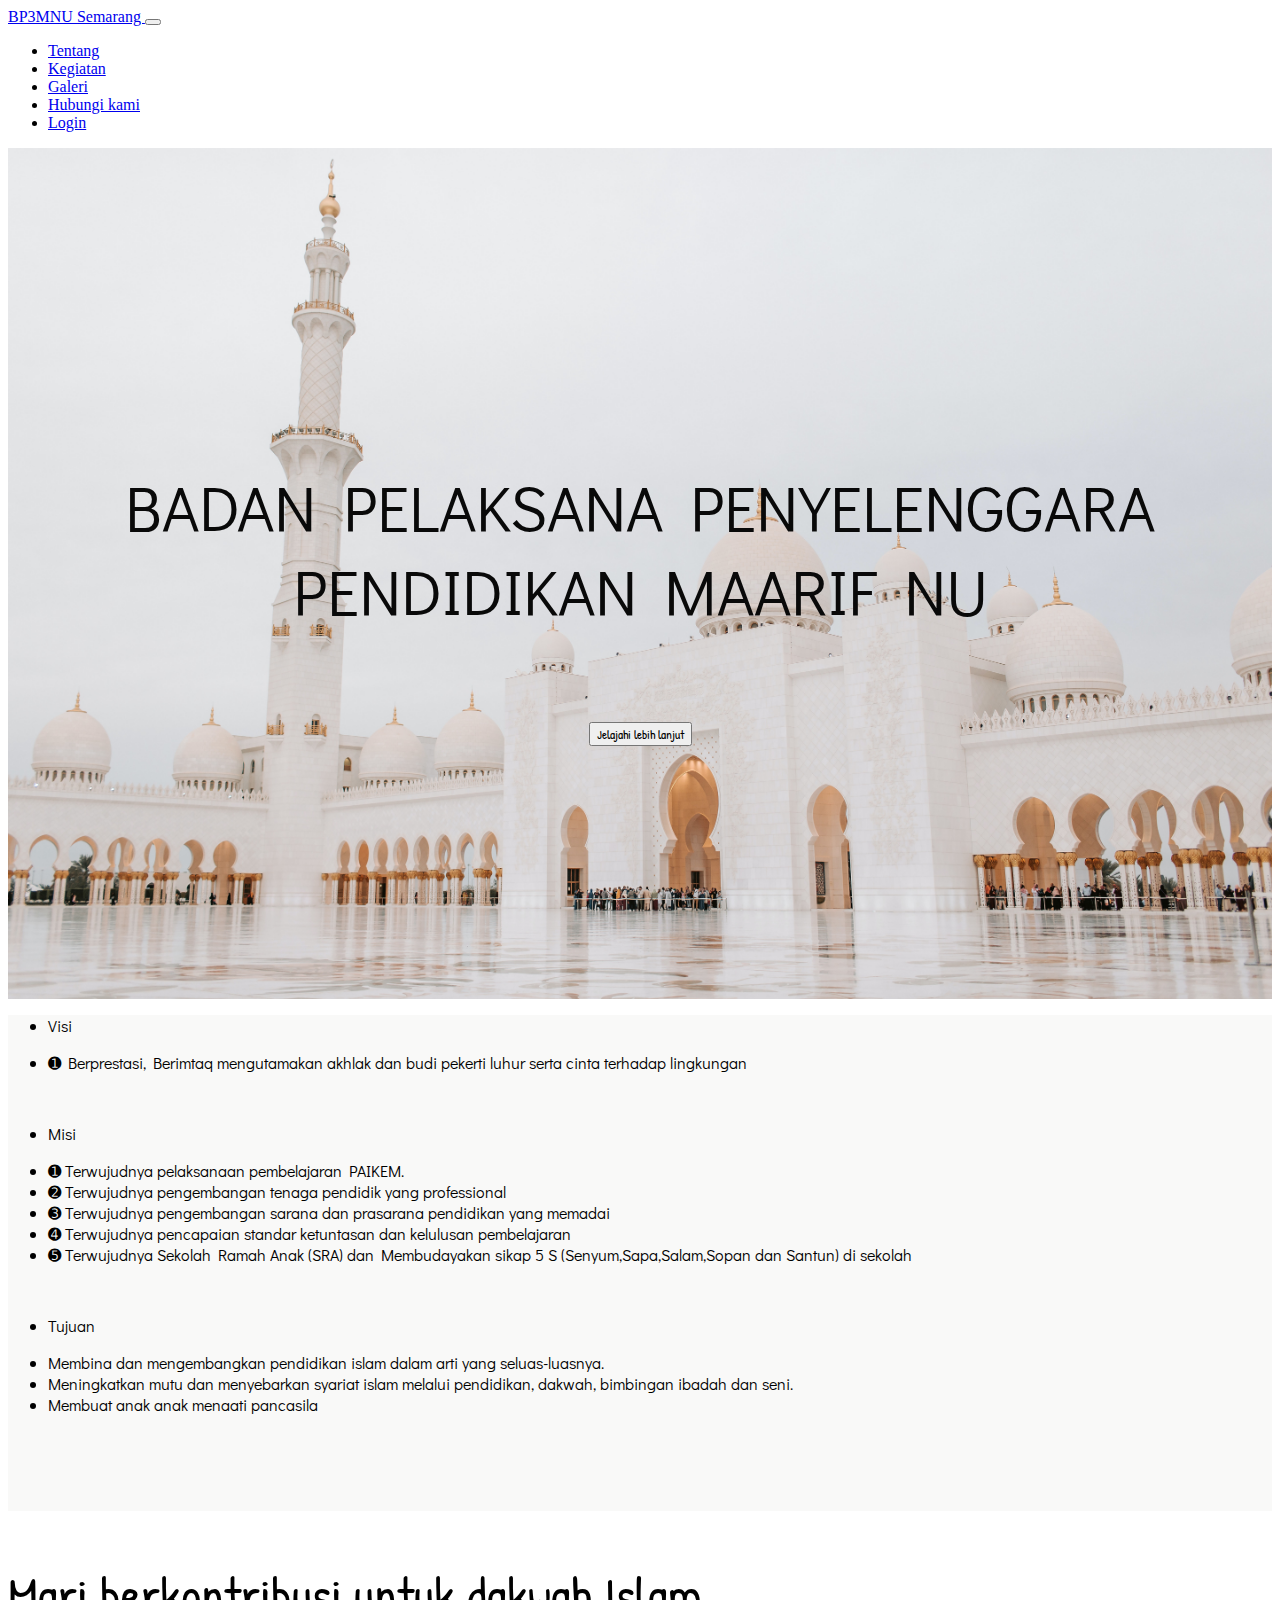
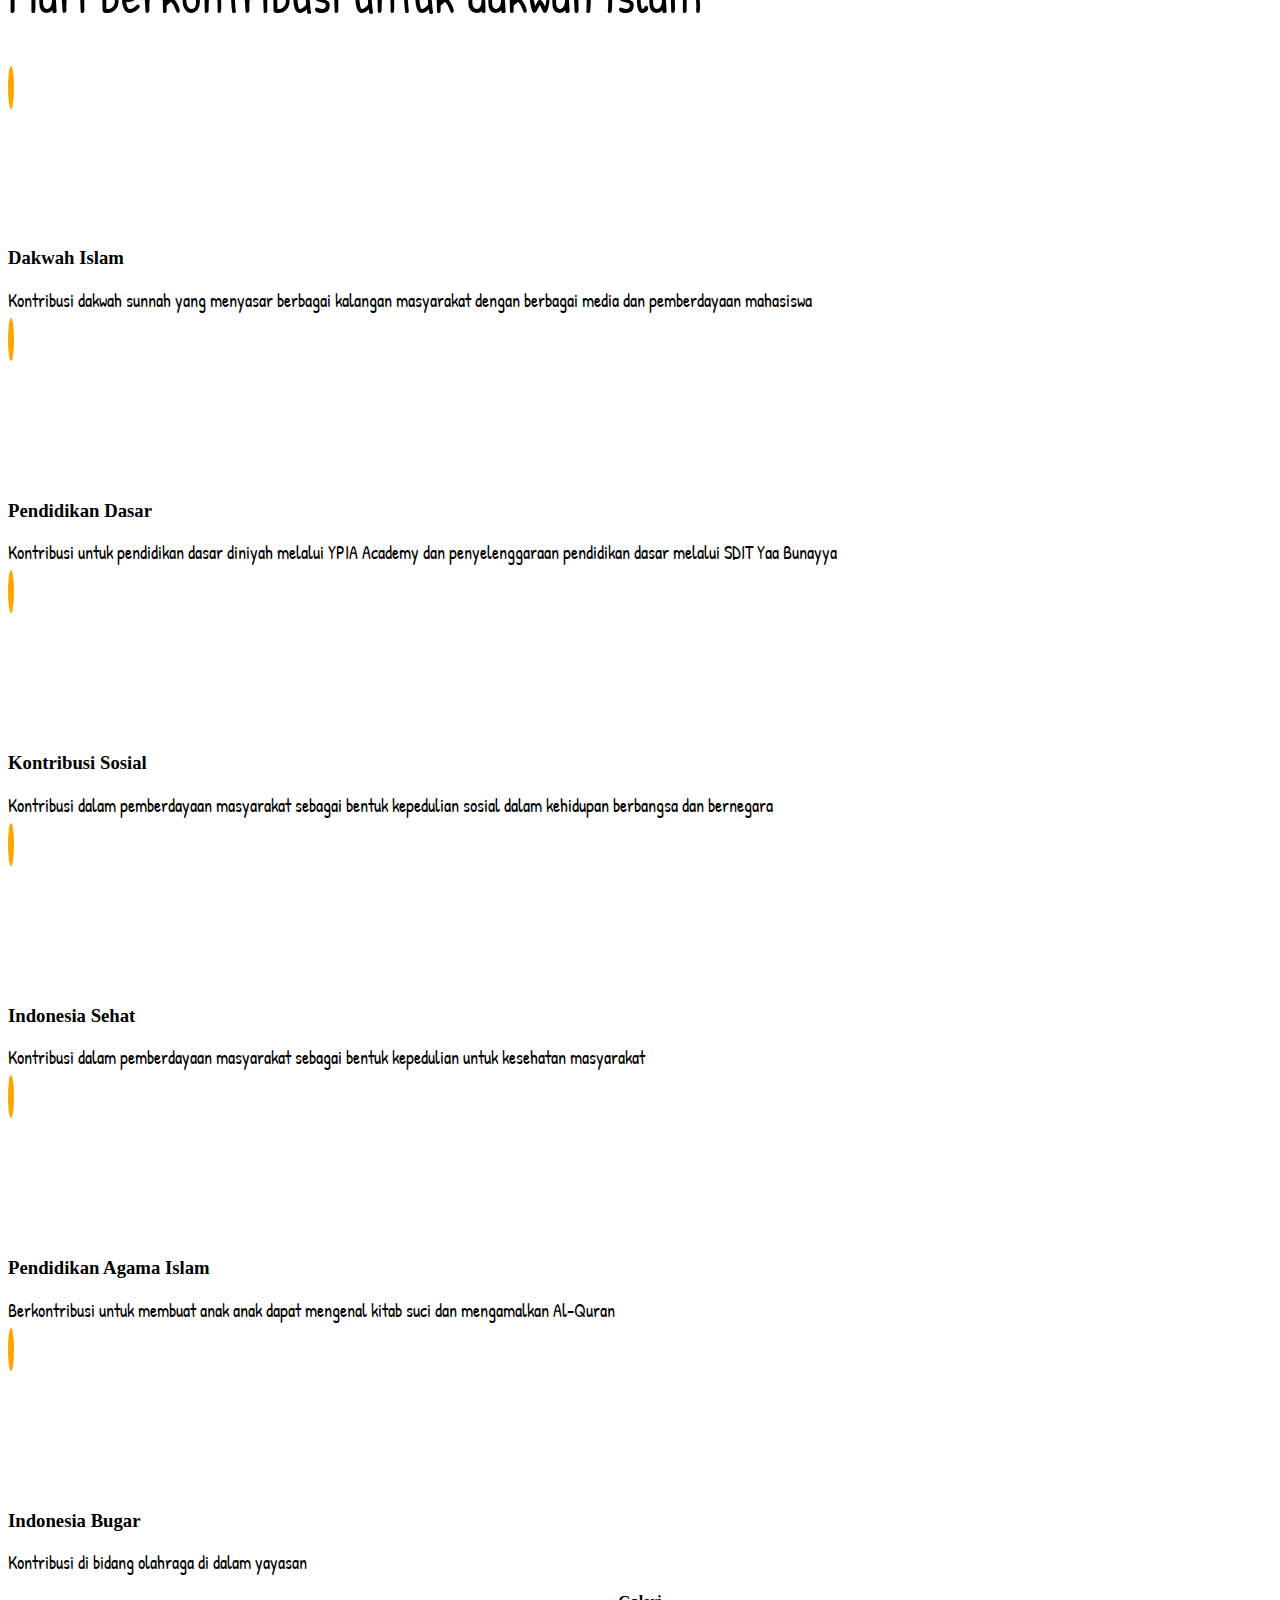
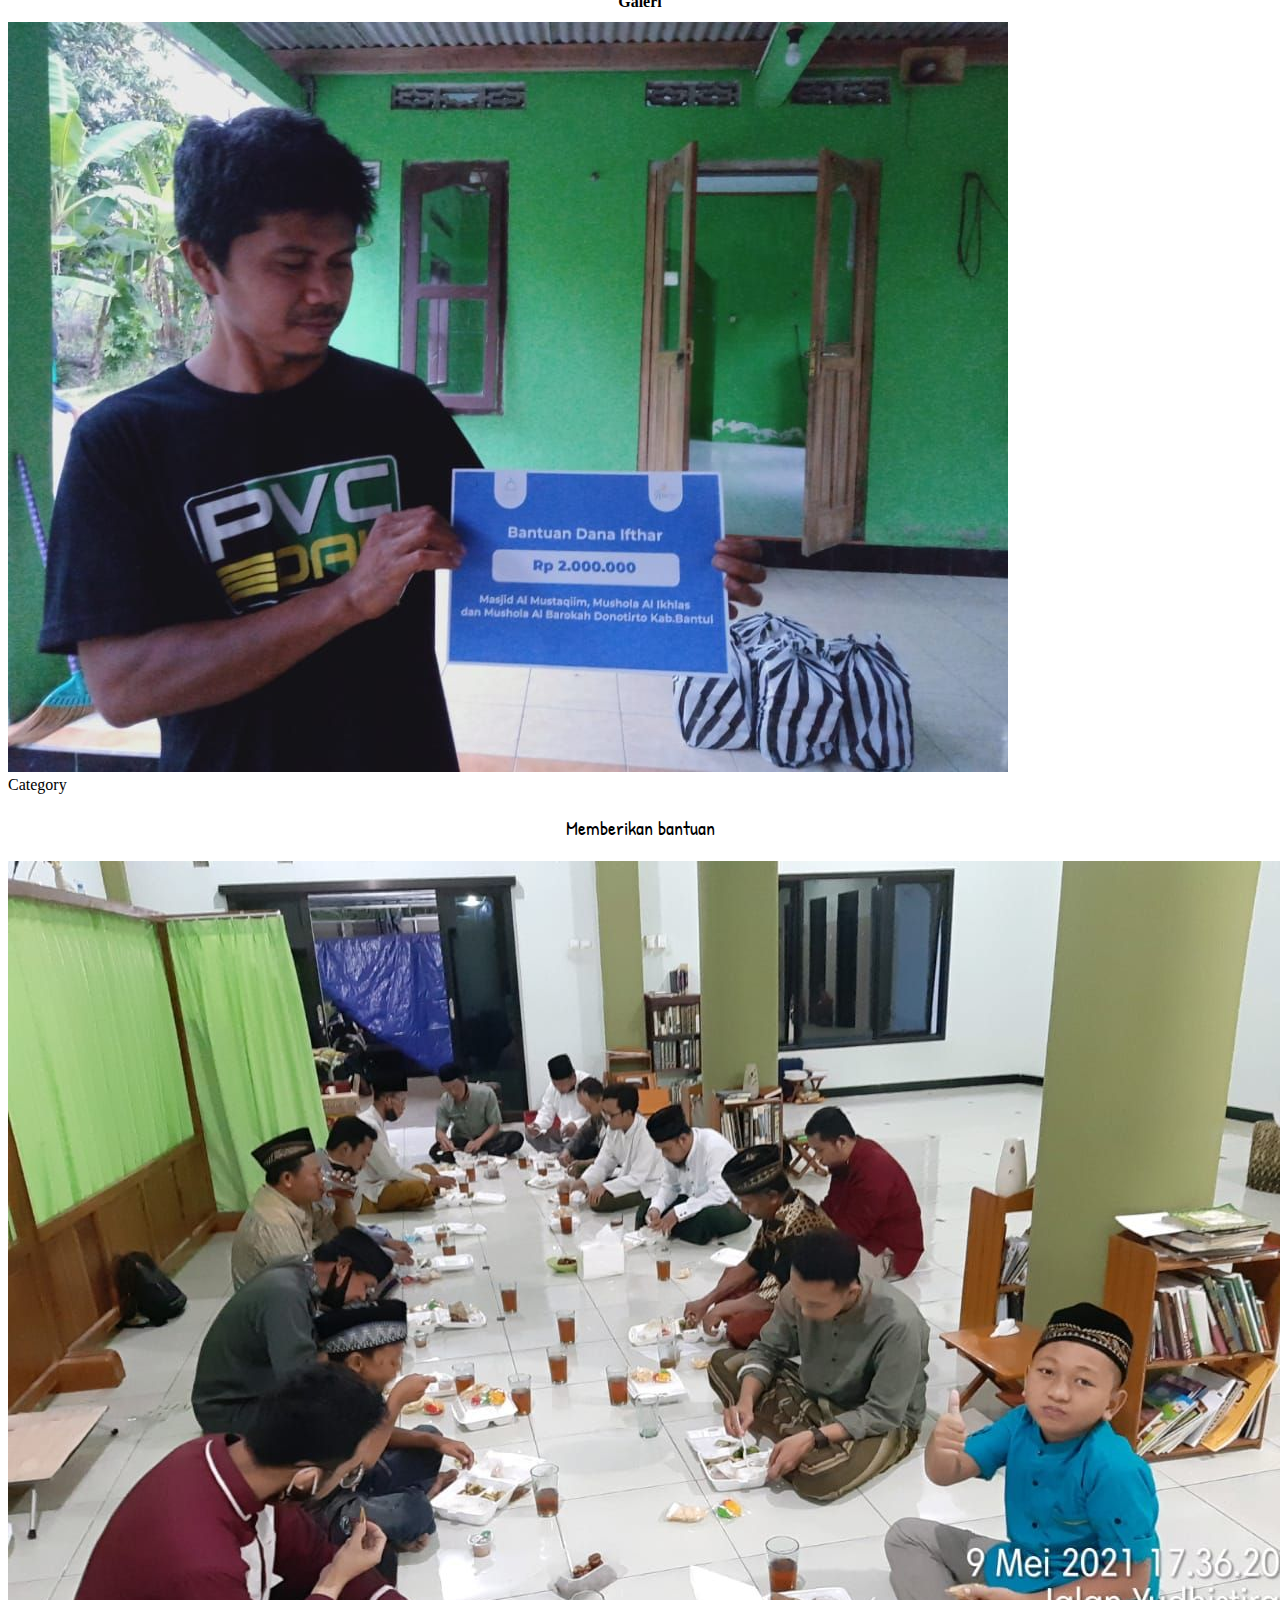
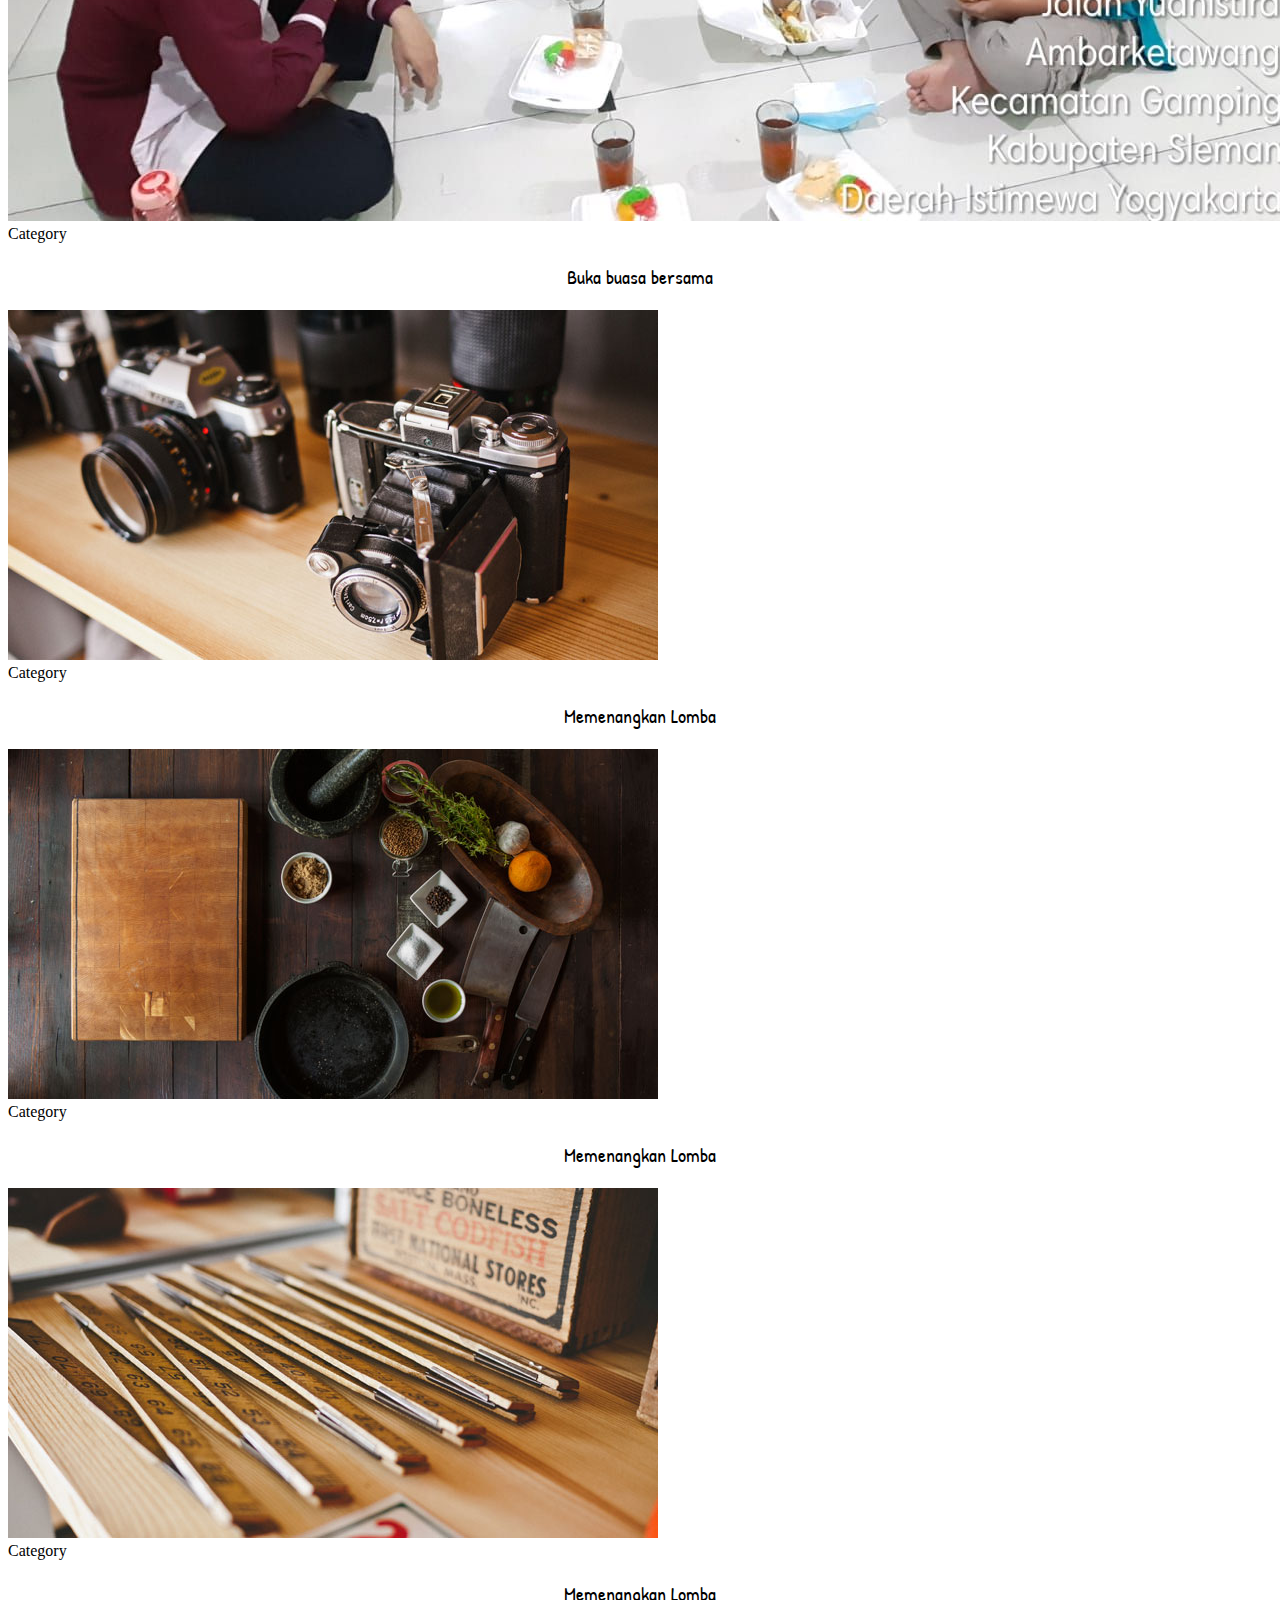
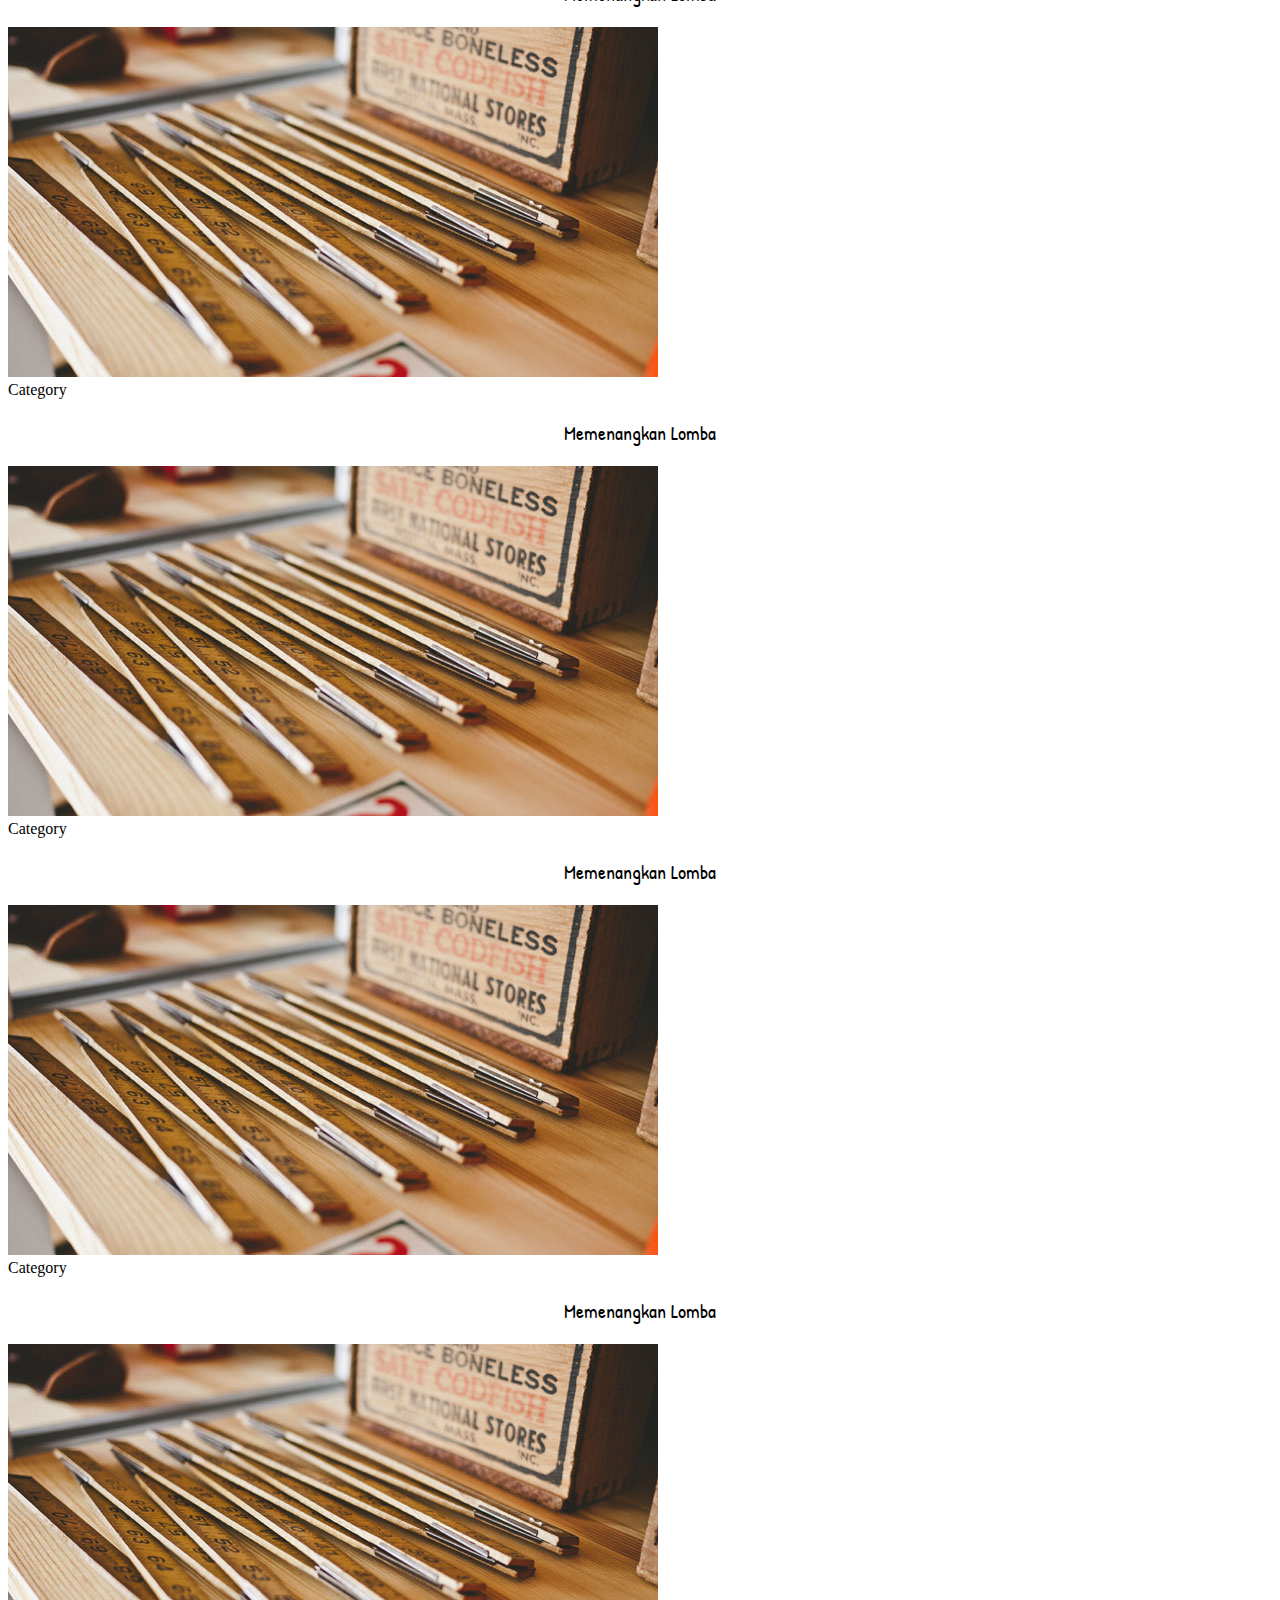
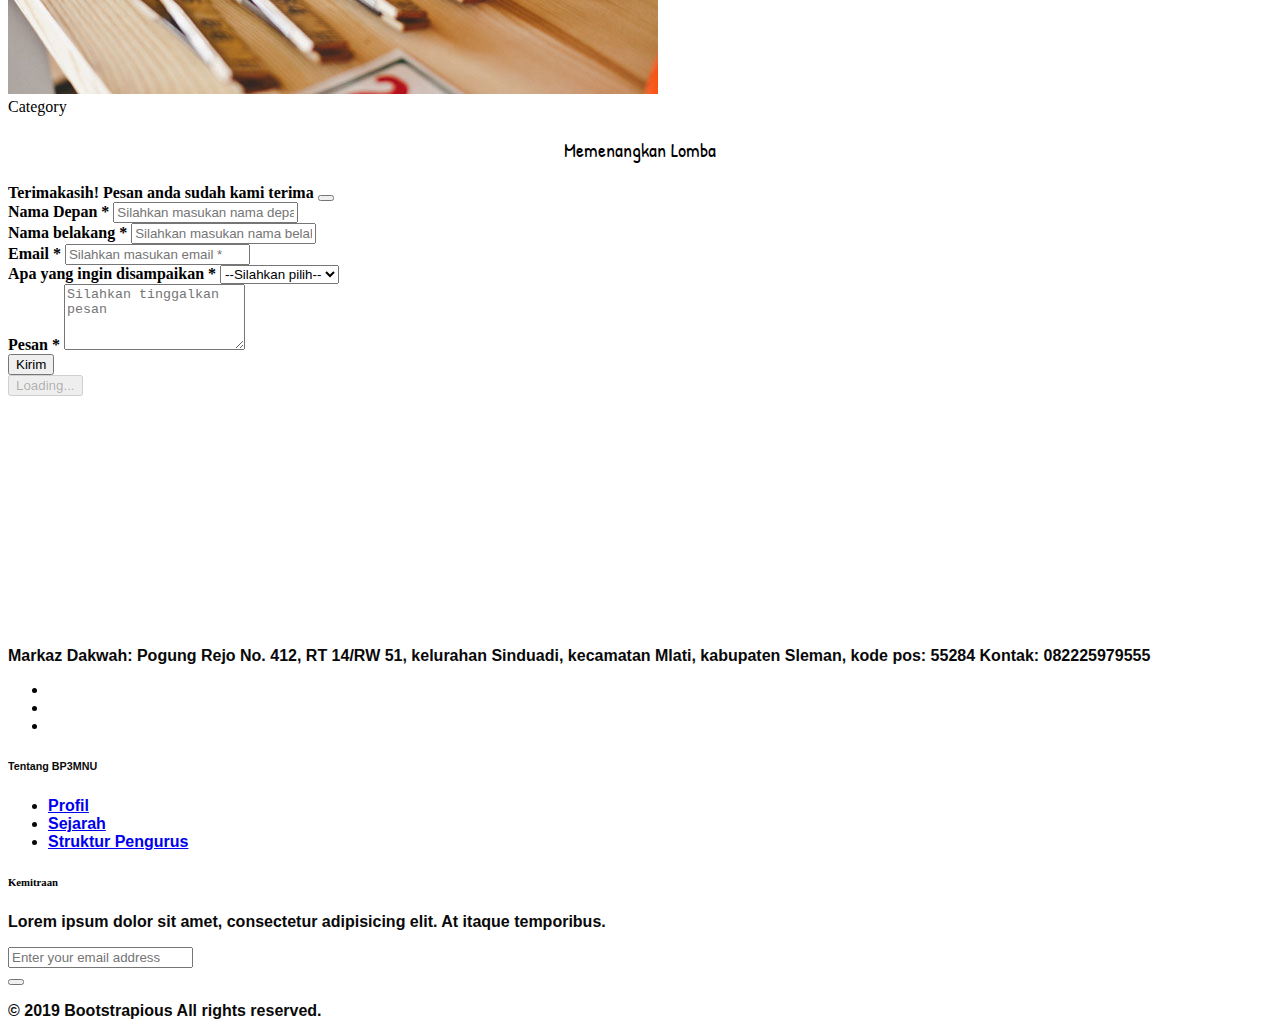
<file: index.html>
<!DOCTYPE html>
<html lang="en" id="home">

<head>
  <meta charset="UTF-8" />
  <meta http-equiv="X-UA-Compatible" content="IE=edge" />
  <meta name="viewport" content="width=device-width, initial-scale=1.0" />
  <title>Yayasan | Home</title>

  <link href="https://cdn.jsdelivr.net/npm/bootstrap@5.0.2/dist/css/bootstrap.min.css" rel="stylesheet"
    integrity="sha384-EVSTQN3/azprG1Anm3QDgpJLIm9Nao0Yz1ztcQTwFspd3yD65VohhpuuCOmLASjC" crossorigin="anonymous" />
  <link rel="stylesheet" href="https://pro.fontawesome.com/releases/v5.10.0/css/all.css"
    integrity="sha384-AYmEC3Yw5cVb3ZcuHtOA93w35dYTsvhLPVnYs9eStHfGJvOvKxVfELGroGkvsg+p" crossorigin="anonymous" />
  <link rel="stylesheet" href="style.css" />
  <!--Google Icon-->
  <link href="https://fonts.googleapis.com/icon?family=Material+Icons" rel="stylesheet">
</head>

<!-- Navbar -->

<body>
  <nav class="navbar navbar-expand-lg navbar-dark bg-dark shadow-lg fixed-top nav2">
    <div class="container">
      <a class="navbar-brand nav-link" href="#home"> BP3MNU Semarang </a>
      <button class="navbar-toggler" type="button" data-bs-toggle="collapse" data-bs-target="#navbarSupportedContent"
        aria-controls="navbarSupportedContent" aria-expanded="false" aria-label="Toggle navigation">
        <span class="navbar-toggler-icon"></span>
      </button>
      <div class="collapse navbar-collapse text-right" id="navbarSupportedContent">
        <ul class="navbar-nav ms-auto mb-2 mb-lg-0">

          <li class="nav-item1"> <a class="nav-link" href="#tentang"> Tentang </a>
          </li>
          <li class="nav-item2"> <a class="nav-link" href="#kegiatan"> Kegiatan</a>
          </li>
          <li class="nav-item3"> <a class="nav-link" href="#galeri">Galeri</a>
          </li>
          <li class="nav-item4"> <a class="nav-link" href="#kontak"> Hubungi kami</a>
          </li>
          <li class="nav-item5"> <a class="nav-link" href="login.html" target="_blank"> Login</a></li>
        </ul>
      </div>
    </div>
  </nav>
  <!-- End Navbar -->

  <!-- Jumbotron -->
  <div class="container-fluid banner">
    <div class="container text-center">
      <p class="display-2"> Badan Pelaksana Penyelenggara Pendidikan Maarif NU </p>
      <button type="button" style="margin-top: 25px;" class="btn btn-warning btn-lg">
        Jelajahi lebih lanjut
      </button>
      </a>
    </div>
  </div>
  </div>
  <!-- End Of Jumbotron -->

  <!-- Visi Misi-->
  <div class="container-fluid tentang">
    <div class="col-lg-7 mx-auto pt-5">
    </div>
    <div class="container " id="tentang">
      <ul>
        <li>Visi</li>
      </ul>
      <ul class="list-group">
        <li class="list-group-item"> ➊ Berprestasi, Berimtaq mengutamakan akhlak dan
          budi pekerti luhur serta cinta terhadap lingkungan</li>
      </ul><BR>
      <ul>
        <li>Misi</li>
      </ul>
      <ul class="list-group">
        <li class="list-group-item"> ➊ Terwujudnya pelaksanaan pembelajaran PAIKEM.</li>
        <li class="list-group-item"> ➋ Terwujudnya pengembangan tenaga pendidik yang professional</li>
        <li class="list-group-item"> ➌ Terwujudnya pengembangan sarana dan prasarana pendidikan yang memadai</li>
        <li class="list-group-item"> ➍ Terwujudnya pencapaian standar ketuntasan dan kelulusan pembelajaran</li>
        <li class="list-group-item"> ➎ Terwujudnya Sekolah Ramah Anak (SRA) dan Membudayakan sikap 5 S
          (Senyum,Sapa,Salam,Sopan dan Santun)
          di sekolah</li>
      </ul><BR>
      <ul>
        <li>
          Tujuan
        </li>
      </ul>
      <ul class="list-group">
        <li class="list-group-item">Membina dan mengembangkan pendidikan islam dalam arti yang seluas-luasnya.</li>
        <li class="list-group-item">Meningkatkan mutu dan menyebarkan syariat islam melalui pendidikan, dakwah,
          bimbingan ibadah dan
          seni.</li>
        <li class="list-group-item">Membuat anak anak menaati pancasila </li>
      </ul>
      <a href="#tentang">
      </a>
    </div>
  </div>
  <!-- End of Visi-Misi -->

  <!-- Kegiatan -->
  <div class="container-fluid  pb-5 portfolio">
    <div class="container text-center" id="kegiatan">
      <p class="display-3" id="Portfolio" style="font-size: 50px;">Mari berkontribusi untuk dakwah Islam</p>

      <div class="row pt-4">
        <div class="col-md-4">
          <span class="lingkaran">
            <i class="fas fa-mosque fa-4x  "></i>
          </span>
          <h3 class="mt-3">Dakwah Islam</h3>
          <p>
            Kontribusi dakwah sunnah yang menyasar berbagai kalangan masyarakat dengan berbagai media dan pemberdayaan
            mahasiswa
          </p>
        </div>
        <div class="col-md-4">
          <span class="lingkaran"><i class="fas fa-book-open fa-4x"></i></span>
          <h3 class="mt-3">Pendidikan Dasar</h3>
          <p>
            Kontribusi untuk pendidikan dasar diniyah melalui YPIA Academy dan penyelenggaraan pendidikan dasar melalui
            SDIT Yaa Bunayya
          </p>
        </div>
        <div class="col-md-4">
          <span class="lingkaran"><i class="fas fa-hands-helping fa-4x"></i></span>
          <h3 class="mt-3">Kontribusi Sosial</h3>
          <p>
            Kontribusi dalam pemberdayaan masyarakat sebagai bentuk kepedulian sosial dalam kehidupan berbangsa dan
            bernegara
          </p>
        </div>
        <div class="col-md-4">
          <span class="lingkaran"><i class="fas fa-plus-square fa-4x"></i></span>
          <h3 class="mt-3">Indonesia Sehat</h3>
          <p>
            Kontribusi dalam pemberdayaan masyarakat sebagai bentuk kepedulian untuk kesehatan masyarakat
          </p>
        </div>
        <div class="col-md-4">
          <span class="lingkaran"><i class="fas fa-quran fa-4x"></i></i></span>
          <h3 class="mt-3">Pendidikan Agama Islam</h3>
          <p>
            Berkontribusi untuk membuat anak anak dapat mengenal kitab suci dan mengamalkan Al-Quran
          </p>
        </div>
        <div class="col-md-4">
          <span class="lingkaran"><i class="fas fa-running fa-4x"></i></span>
          <h3 class="mt-3">Indonesia Bugar</h3>
          <p>
            Kontribusi di bidang olahraga di dalam yayasan
          </p>
        </div>
      </div>
    </div>
  </div>
  <!-- End Of Kegiatan -->

  <!--GALERI-->
  <div id="galeri">
    <div class="container-fluid p-0 mb-5 galeri">
      <h1 style="text-align: center; font-size: medium;">Galeri</h1>
      <div class="row g-0">
        <div class="col-lg-4 col-sm-6 mb-5">
          <img class="img-fluid" src="asset/bantuan.jpg" alt="..." />
          <div class="portfolio-box-caption">
            <div class="project-category text-white-50">Category</div>
            <div class="project-name">
              <p style="text-align: center;">Memberikan bantuan</p>
            </div>
          </div>

        </div>
        <div class="col-lg-4 col-sm-6">
          <img class="img-fluid" src="asset/bukapuasa.jpg" alt="..." />
          <div class="portfolio-box-caption">
            <div class="project-category text-white-50">Category</div>
            <div class="project-name">
              <p style="text-align: center;">Buka buasa bersama</p>
            </div>
          </div>
          </a>
        </div>
        <div class="col-lg-4 col-sm-6">

          <img class="img-fluid" src="asset/portfolio/thumbnails/3.jpg" alt="..." />
          <div class="portfolio-box-caption">
            <div class="project-category text-white-50">Category</div>
            <div class="project-name">
              <p style="text-align: center;">Memenangkan Lomba</p>
            </div>
          </div>
          </a>
        </div>
        <div class="col-lg-4 col-sm-6">
          <img class="img-fluid" src="asset/portfolio/thumbnails/4.jpg" alt="..." />
          <div class="portfolio-box-caption">
            <div class="project-category text-white-50">Category</div>
            <div class="project-name">
              <p style="text-align: center;">Memenangkan Lomba</p>
            </div>
          </div>
          </a>
        </div>
        <div class="col-lg-4 col-sm-6">
          <img class="img-fluid" src="asset/portfolio/thumbnails/5.jpg" alt="..." />
          <div class="portfolio-box-caption">
            <div class="project-category text-white-50">Category</div>
            <div class="project-name">
              <p style="text-align: center;">Memenangkan Lomba</p>
            </div>
          </div>
          </a>
        </div>
        <div class="col-lg-4 col-sm-6">
          <img class="img-fluid" src="asset/portfolio/thumbnails/5.jpg" alt="..." />
          <div class="portfolio-box-caption">
            <div class="project-category text-white-50">Category</div>
            <div class="project-name">
              <p style="text-align: center;">Memenangkan Lomba</p>
            </div>
          </div>
          </a>
        </div>
        <div class="col-lg-4 col-sm-6">
          <img class="img-fluid" src="asset/portfolio/thumbnails/5.jpg" alt="..." />
          <div class="portfolio-box-caption">
            <div class="project-category text-white-50">Category</div>
            <div class="project-name">
              <p style="text-align: center;">Memenangkan Lomba</p>
            </div>
          </div>
          </a>
        </div>
        <div class="col-lg-4 col-sm-6">
          <img class="img-fluid" src="asset/portfolio/thumbnails/5.jpg" alt="..." />
          <div class="portfolio-box-caption">
            <div class="project-category text-white-50">Category</div>
            <div class="project-name">
              <p style="text-align: center;">Memenangkan Lomba</p>
            </div>
          </div>
          </a>
        </div>
        <div class="col-lg-4 col-sm-6 mb-5">
          <img class="img-fluid" src="asset/portfolio/thumbnails/5.jpg" alt="..." />
          <div class="portfolio-box-caption">
            <div class="project-category text-white-50">Category</div>
            <div class="project-name">
              <p style="text-align: center;">Memenangkan Lomba</p>
            </div>
          </div>
          </a>
        </div>
        <!-- End Of Galery-->

        <!-- Contact From-->
        <div class="row  ">
          <div class="col-lg-7 mx-auto ">
            <div class="card mt-2 mx-auto p-4 bg-light pt-5" id="kontak">
              <h1 style="text-align: center;"></h1>
              <div class="card-body bg-light">
                <div class="container">
                  <div class="alert alert-success alert-dismissible fade show d-none my-alert" role="alert">
                    <strong>Terimakasih! Pesan anda sudah kami terima
                      <button type="button" class="btn-close" data-bs-dismiss="alert" aria-label="Close"></button>
                  </div>
                  <form role="form" name="yayasan-contact-form">
                    <div class="controls">
                      <div class="row">
                        <div class="col-md-6">
                          <div class="form-group"> <label for="form_name">Nama Depan *</label> <input id="form_name"
                              type="text" name="nama" class="form-control" placeholder="Silahkan masukan nama depan *"
                              required oninvalid="this.setCustomValidity('Nama depan harus diisi')"
                              oninput="setCustomValidity('')"> </div>
                        </div>
                        <div class="col-md-6">
                          <div class="form-group"> <label for="form_lastname">Nama belakang *</label> <input
                              id="form_lastname" type="text" name="surname" class="form-control"
                              placeholder="Silahkan masukan nama belakang *" required
                              oninvalid="this.setCustomValidity('Nama belakang harus diisi')"
                              oninput="setCustomValidity('')"> </div>
                        </div>
                      </div>
                      <div class="row">
                        <div class="col-md-6">
                          <div class="form-group"> <label for="form_email">Email *</label> <input id="form_email"
                              type="email" name="email" class="form-control" placeholder="Silahkan masukan email *"
                              required oninvalid="this.setCustomValidity('Email harus diisi')"
                              oninput="setCustomValidity('')">
                          </div>
                        </div>
                        <div class="col-md-6">
                          <div class="form-group"> <label for="form_need">Apa yang ingin disampaikan *</label> <select
                              id="form_need" name="need" class="form-control" required oninvalid=required
                              oninvalid="this.setCustomValidity('data tidak boleh kosong')"
                              oninput="setCustomValidity('')">">
                              <option value="" selected disabled>--Silahkan pilih--</option>
                              <option>Pendaftaran</option>
                              <option>Kritik & Saran</option>
                              <option>Bantuan</option>
                              <option>Lainya</option>
                            </select> </div>
                        </div>
                      </div>
                      <div class="row">
                        <div class="col-md-12">
                          <div class="form-group"> <label for="form_message">Pesan *</label> <textarea id="form_message"
                              name="message" class="form-control" placeholder="Silahkan tinggalkan pesan" rows="4"
                              required="required" data-error="Silahkan tinggalkan"></textarea> </div>
                        </div>
                        <div class="col-md-12  pt-2"> <input type="submit"
                            class="btn btn-primary btn-send pt-2 btn-block  " value="Kirim">
                        </div>
                        <button class="btn btn-primary btn-loading d-none" type="button" disabled>
                          <span class="spinner-border spinner-border-sm" role="status" aria-hidden="true"></span>
                          Loading...
                        </button>
                      </div>
                    </div>
                  </form>
                </div>
              </div>
            </div> <!-- /.8 -->
          </div>
        </div>
      </div>
    </div>
    <!-- End Contact From-->

    <!-- Footer -->
    <footer class="bg-light banner2">
      <div class="container py-5 ">
        <div class="row py-4">
          <div class="col-lg-4 col-md-6 ">
            <p class="judul">Markaz Dakwah: Pogung Rejo No. 412, RT 14/RW 51, kelurahan Sinduadi,
              kecamatan Mlati, kabupaten Sleman, kode pos: 55284
              Kontak: 082225979555
            </p>
            <ul class="list-inline mt-4">
              <span class="bawah">
                <li class="list-inline-item"> <a href="https://mobile.twitter.com/home" target="_blank" title="Twitter">
                    <i class="fab fa-twitter fa-2x"></i>
                  </a>
                </li>
              </span>
              <span class="bawah">
                <li class="list-inline-item"><a href="https://www.facebook.com/" target="_blank" title="Facebook">
                    <i class="fab fa-facebook-f fa-2x"></i>
                  </a></li>
              </span>
              <span class="bawah">
                <li class="list-inline-item"><a href="https://www.instagram.com/" target="_blank" title="Instagram">
                    <i class="fab fa-instagram fa-2x"></i>
                  </a></li>
              </span>
            </ul>
          </div>

          <div class="col-lg-2 col-md-6 mb-4 mb-lg-0 judul ">
            <h6 class="text-uppercase font-weight-bold mb-4">Tentang BP3MNU</h6>
            <ul class="list-unstyled mb-0">
              <li class="mb-2"><a href="profile.html" target="_blank" class="text-muted">Profil</a></li>
              <li class="mb-2"><a href="sejarah.html" target="_blank" class="text-muted">Sejarah</a></li>

              <li class="mb-2"><a href="struktur.html" target="" class="text-muted">Struktur Pengurus</a></li>
            </ul>
          </div>

          <div class="col-lg-4 col-md-6 mb-lg-0 mitra">
            <h6 class="text-uppercase font-weight-bold mb-4">Kemitraan</h6>
            <p class="judul">Lorem ipsum dolor sit amet, consectetur adipisicing elit. At itaque temporibus.
            </p>
            <div class="p-1 rounded border">
              <div class="input-group">
                <input type="email" placeholder="Enter your email address" aria-describedby="button-addon1"
                  class="form-control border-0 shadow-0">
                <div class="input-group-append">
                  <button id="button-addon1" type="submit" class="btn btn-link"><i
                      class="fa fa-paper-plane"></i></button>
                </div>
              </div>
            </div>
          </div>
        </div>
      </div>
      <!-- End Footer-->

      <!-- Copyrights -->
      <div class="bg-light py-4">
        <div class="container text-center">
          <p class="judul">© 2019 Bootstrapious All rights reserved.</p>
        </div>
      </div>
    </footer>
    <!-- End Copyrights -->


    <script src="https://cdn.jsdelivr.net/npm/bootstrap@5.0.2/dist/js/bootstrap.bundle.min.js"
      integrity="sha384-MrcW6ZMFYlzcLA8Nl+NtUVF0sA7MsXsP1UyJoMp4YLEuNSfAP+JcXn/tWtIaxVXM" crossorigin="anonymous">
    </script>
   <script src="./js/jquery-3.6.0.min.js"></script>
    <script src="./js/script.js"></script>


</body>

</html>
</file>
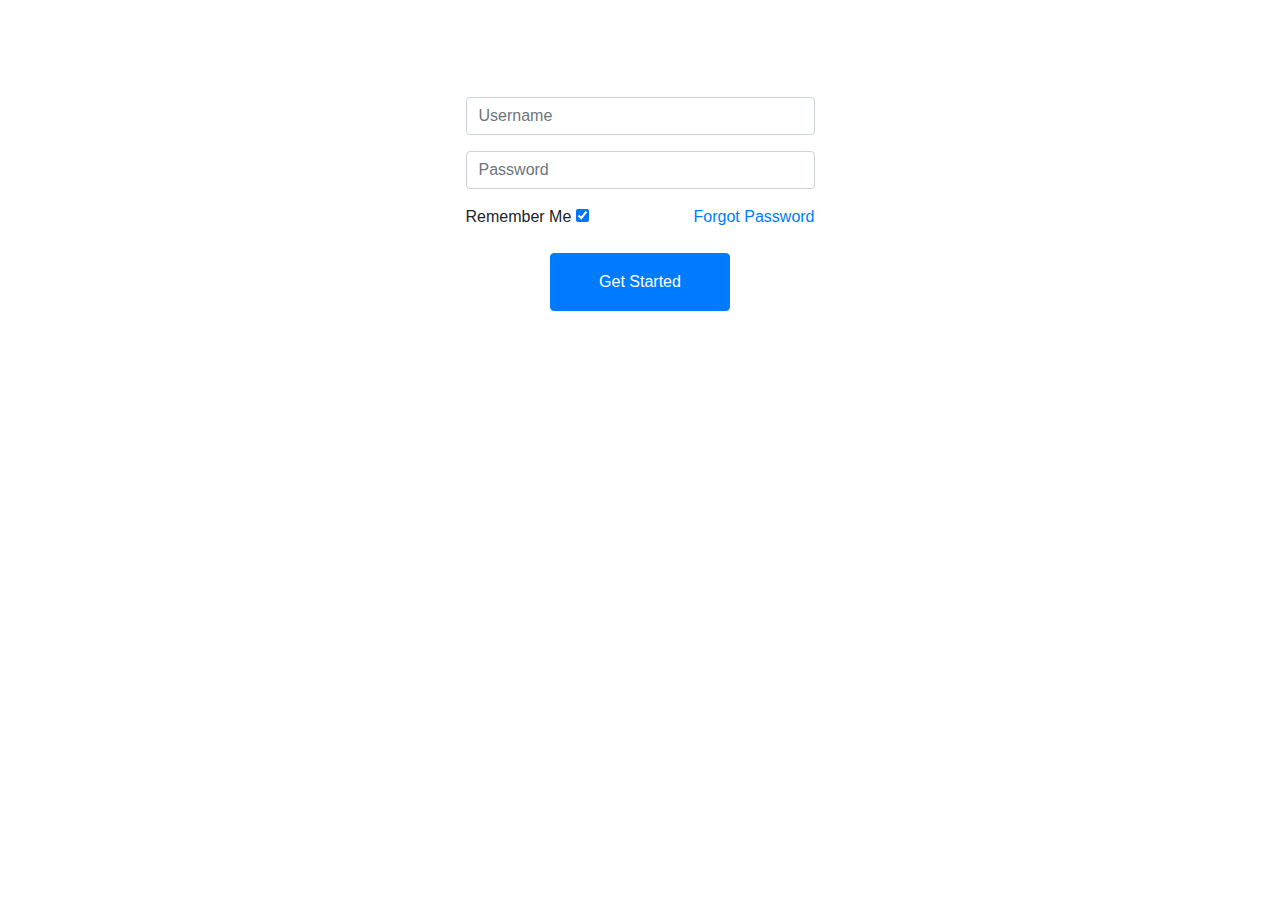
<file: login.html>
<!DOCTYPE html>
<html lang="en">

<head>
    <meta charset="UTF-8">
    <meta http-equiv="X-UA-Compatible" content="IE=edge">
    <meta name="viewport" content="width=device-width, initial-scale=1.0">
    <title>Document</title>
    <link href="//maxcdn.bootstrapcdn.com/bootstrap/4.0.0/css/bootstrap.min.css" rel="stylesheet" id="bootstrap-css">
    <script src="//maxcdn.bootstrapcdn.com/bootstrap/4.0.0/js/bootstrap.min.js"></script>
    <script src="//cdnjs.cloudflare.com/ajax/libs/jquery/3.2.1/jquery.min.js"></script>
    <link rel="stylesheet" href="login.css">

    <link href="https://fonts.googleapis.com/css?family=Lato:300,400,700&display=swap" rel="stylesheet">

    <link rel="stylesheet" href="https://stackpath.bootstrapcdn.com/font-awesome/4.7.0/css/font-awesome.min.css">
</head>

<body>

    <section class="ftco-section">
        <div class="container">
            <div class="row justify-content-center">
                <div class="col-md-6 text-center mb-5">

                </div>
            </div>
            <div class="row justify-content-center">
                <div class="col-md-6 col-lg-5">
                    <div class="login-wrap p-4 p-md-5">
                        <div class="icon d-flex align-items-center justify-content-center">

                        </div>

                        <form action="#" class="login-form">
                            <div class="form-group">
                                <input type="text" class="form-control rounded-left" placeholder="Username" required>
                            </div>
                            <div class="form-group d-flex">
                                <input type="password" class="form-control rounded-left" placeholder="Password"
                                    required>
                            </div>
                            <div class="form-group d-md-flex">
                                <div class="w-50">
                                    <label class="checkbox-wrap checkbox-primary">Remember Me
                                        <input type="checkbox" checked>
                                        <span class="checkmark"></span>
                                    </label>
                                </div>
                                <div class="w-50 text-md-right">
                                    <a href="#">Forgot Password</a>
                                </div>
                            </div>
                            <div class="form-group text-center">
                                <button type="submit" class="btn btn-primary rounded submit p-3 px-5">Get
                                    Started</button>
                            </div>
                        </form>
                    </div>
                </div>
            </div>
        </div>
    </section>
    <script src="https://cdn.jsdelivr.net/npm/bootstrap@5.0.2/dist/js/bootstrap.bundle.min.js"
        integrity="sha384-MrcW6ZMFYlzcLA8Nl+NtUVF0sA7MsXsP1UyJoMp4YLEuNSfAP+JcXn/tWtIaxVXM" crossorigin="anonymous">
    </script>
    <script src="/js/jquery-3.6.0.min.js"></script>
    <script src="/js/script.js"></script>
</body>

</html>
</file>
<file: style.css>
/* Font */
@import url("https://fonts.googleapis.com/css2?family=Hammersmith+One&display=swap");
@import url("https://fonts.googleapis.com/css2?family=Patrick+Hand&display=swap");
@import url("https://fonts.googleapis.com/css2?family=Bebas+Neue&display=swap");
@import url("https://fonts.googleapis.com/css2?family=Didact+Gothic&display=swap");

.banner {
  background-image: url("asset/mesjid.jpg");
  background-size: cover;
  padding-top: 20%;
  padding-bottom: 20%;
  text-align: center;
  text-transform: uppercase;
}

.lingkaran {
  display: inline-block;
  width: 150px;
  margin: auto;
  height: 150px;
  color: #ffa500;
  box-sizing: border-box;
  background-color: white;
  padding-top: 10px;
}

.lingkaran i {
  position: relative;
  padding-top: 20px;
  border: 3px solid;
  width: 120px;
  height: 120px;
  border-radius: 50%;
}

.banner p {
  font-family: "Didact Gothic", sans-serif;
  font-weight: lighter;
  color: #090909;
  font-size: 5vw;
}

.banner button {
  font-family: "Patrick Hand", cursive;
}

.kegiatan {
  background-size: cover;
  padding-top: 20%;
  padding-bottom: 20%;
}

.tentang {
  background-color: #f9f9f8;
  background-size: cover;
  padding-bottom: 80px;
  color: black;
}

.tentang li {
  font-family: "Didact Gothic", sans-serif;
}

.portfolio p {
  font-size: 18px;
  font-family: "Patrick Hand", cursive;
}

.bawah i {
  color: #090909;
  position: relative;
  margin-left: 50px;
}

.judul {
  color: #090909;
  font-size: medium;
  font-family: "Lucida Sans", "Lucida Sans Regular", "Lucida Grande",
    "Lucida Sans Unicode", Geneva, Verdana, sans-serif;
}
.galeri {
  margin-bottom: 225px;
}

.galeri p {
  font-family: "Patrick Hand", cursive;
  font-size: 20px;
}

.banner2 {
  margin-top: 120px;
  padding-top: 10px;
  border-radius: 20px;
}

.kontak {
  margin-top: 40px;
}
</file>
<file: login.css>
html {
  font-family: sans-serif;
  line-height: 1.15;
  -webkit-text-size-adjust: 100%;
  -webkit-tap-highlight-color: rgba(0, 0, 0, 0);
}

article,
aside,
figcaption,
figure,
footer,
header,
hgroup,
main,
nav,
section {
  display: block;
}

body {
  margin: 0;
  font-family: -apple-system, BlinkMacSystemFont, "Segoe UI", Roboto,
    "Helvetica Neue", Arial, "Noto Sans", sans-serif, "Apple Color Emoji",
    "Segoe UI Emoji", "Segoe UI Symbol", "Noto Color Emoji";
  font-size: 1rem;
  font-weight: 400;
  line-height: 1.5;
  color: #212529;
  text-align: left;
  background-color: #fff;
}
</file>
